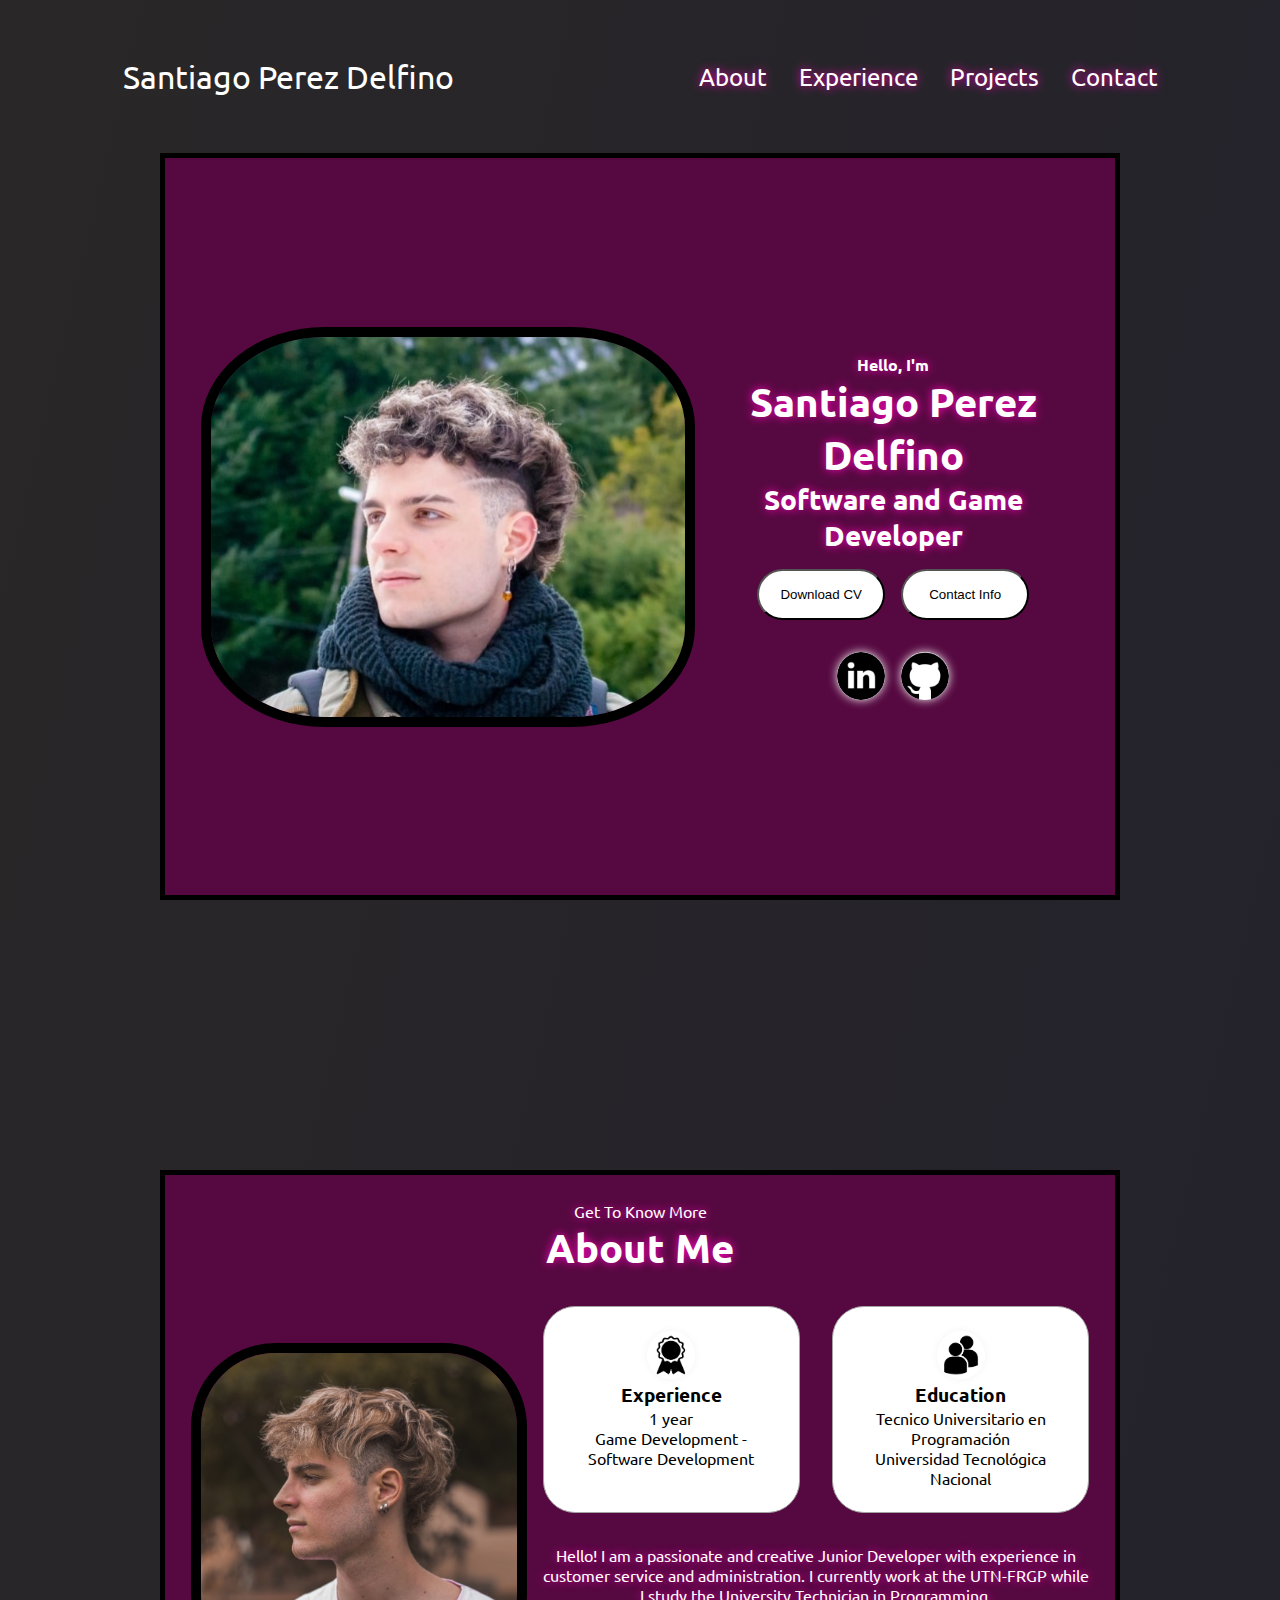
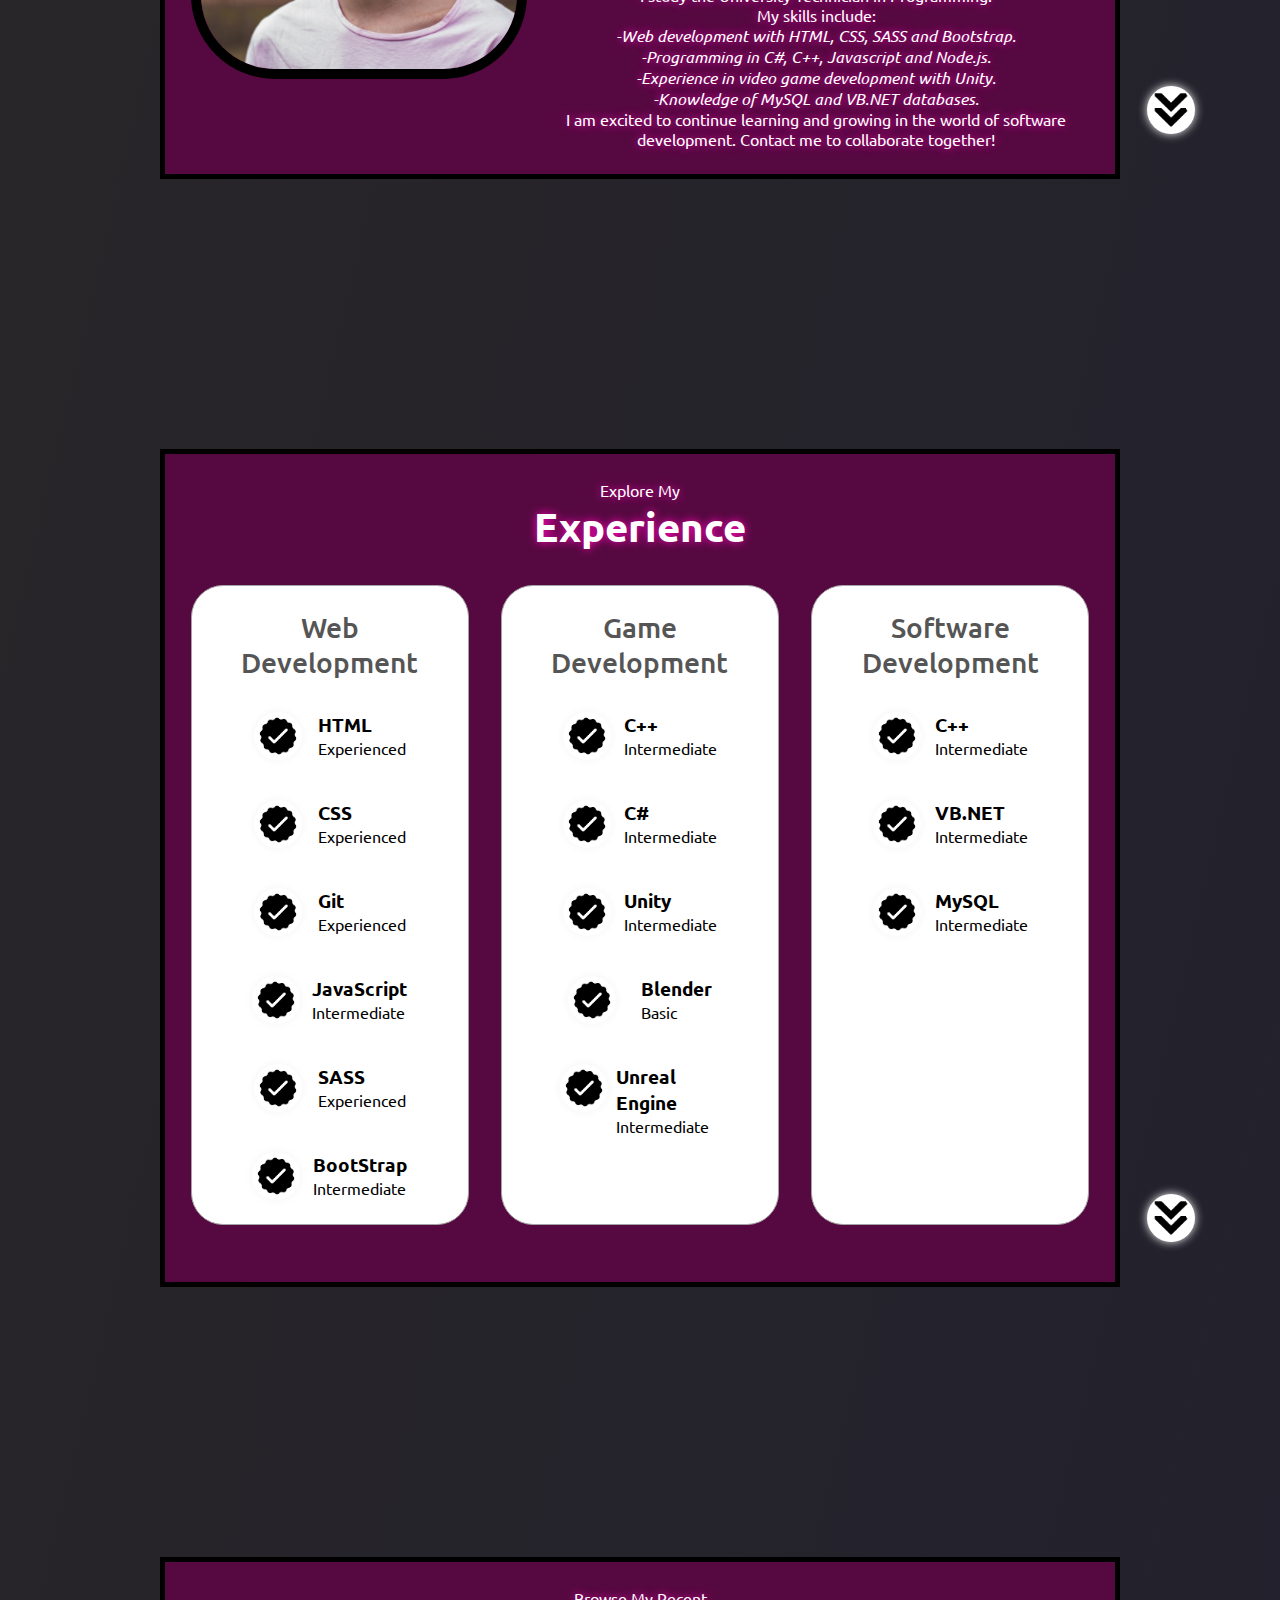
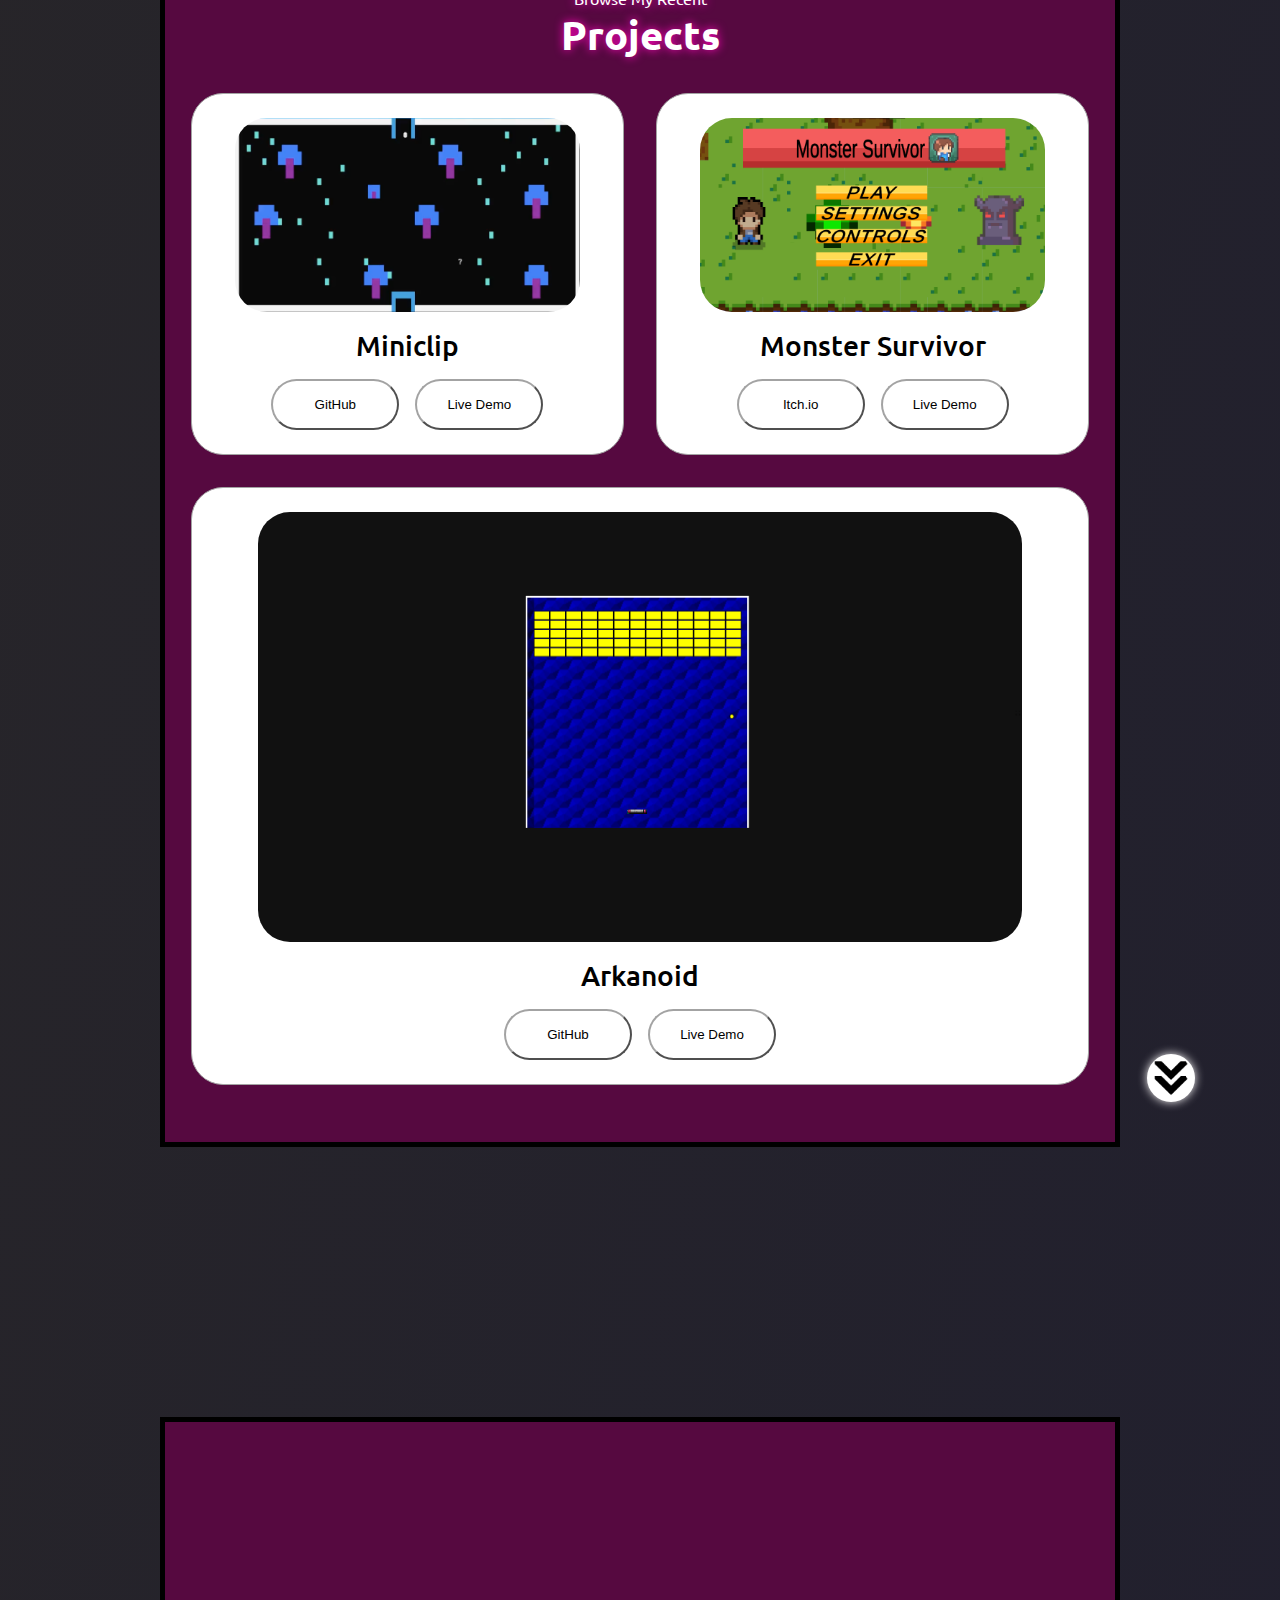
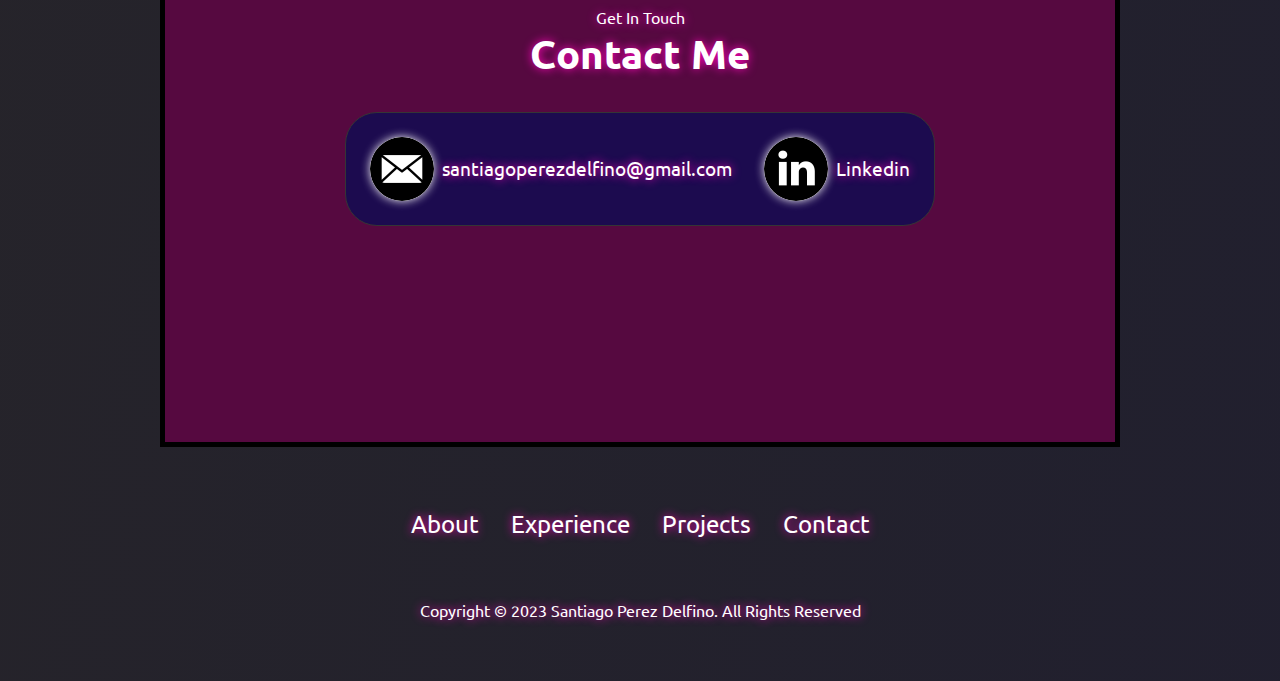
<file: index.html>
<!DOCTYPE html>
<html lang="en">
  <head>
    <meta charset="UTF-8" />
    <meta name="viewport" content="width=device-width, initial-scale=1.0" />
    <link rel="stylesheet" href="./css/styles.css" />
    <link rel="stylesheet" href="./css/mediaqueries.css" />

    <title>PortFolio p1luso</title>
  </head>
  <body>
    <nav id="desktop-nav">
      <div class="logo">Santiago Perez Delfino</div>
      <div>
        <ul class="nav-links">
          <li><a href="#about">About</a></li>
          <li><a href="#experience">Experience</a></li>
          <li><a href="#projects">Projects</a></li>
          <li><a href="#contact">Contact</a></li>
        </ul>
      </div>
    </nav>
    <nav id="hamburger-nav">
      <div class="logo">Santiago Perez Delfino</div>
      <div class="hamburger-menu">
        <div class="hamburger-icon" onclick="toggleMenu()">
          <span></span>
          <span></span>
          <span></span>
        </div>
        <div class="menu-links">
          <li><a href="#about" onclick="toggleMenu()">About</a></li>
          <li><a href="#experience" onclick="toggleMenu()">Experience</a></li>
          <li><a href="#projects" onclick="toggleMenu()">Projects</a></li>
          <li><a href="#contact" onclick="toggleMenu()">Contact</a></li>
        </div>
      </div>
    </nav>
    <section id="profile">
      <div class="section__pic-container">
        <img
          src="./assets/profile-pic.jpeg"
          alt="Santiago Perez Delfino profile-pic" class="photo"
        />
      </div>
      <div class="section__text">
        <p class="section__text__p1">Hello, I'm</p>
        <h1 class="tittle">Santiago Perez Delfino</h1>
        <p class="section__text__p2">Software and Game Developer</p>
        <div class="btn-container">
          <button
            class="btn btn-color-2"
            onclick="window.open('./assets/resume-example.pdf')"
          >
            Download CV
          </button>
          <button class="btn btn-color-1" onclick="location.href='./#contact'">
            Contact Info
          </button>
        </div>
        <div id="socials-container">
          <img
            src="./assets/linkedin.png"
            alt="My Linkedin Profile"
            class="icon icon-profile"
            onclick="location.href ='https://www.linkedin.com/in/santiago-perez-delfino-9485b8255/'"
          />

          <img
            src="./assets/github.png"
            alt="My github Profile"
            class="icon icon-profile"
            onclick="location.href ='https://github.com/p1luso'"
          />
        </div>
      </div>
    </section>
    <section id="about">
      <p class="section__text__p1 about-id">Get To Know More</p>
      <h1 class="tittle about-id">About Me</h1>
      <div class="section-container">
        <div class="section__pic-container">
          <img
            src="./assets/profile-pic-2.jpeg"
            alt="Profile picture"
            class="about-containers photo"
          />
        </div>
        <div class="about-details-containers">
          <div class="about-containers" id="about-container-id">
            <div class="details-container">
              <img
                src="./assets/experience.png"
                alt="Experience icon"
                class="icon"
              />
              <h3>Experience</h3>
              <p>1 year<br />Game Development - Software Development</p>
            </div>
            <div class="details-container">
              <img
                src="./assets/education.png"
                alt="Education icon"
                class="icon"
              />
              <h3>Education</h3>
              <p>
                Tecnico Universitario en Programación<br />Universidad
                Tecnológica Nacional
              </p>
            </div>
          </div>
          <div class="text-container">
            <p>
              Hello! I am a passionate and creative Junior Developer with experience in customer service and administration. I currently work at the UTN-FRGP while I study the University Technician in Programming.<br>

              My skills include: <br>

              <span class="align-txt">-Web development with HTML, CSS, SASS and Bootstrap.</span> <br>
              <span class="align-txt">-Programming in C#, C++, Javascript and Node.js.</span><br>
              <span class="align-txt">-Experience in video game development with Unity.</span><br>
              <span class="align-txt">-Knowledge of MySQL and VB.NET databases.</span><br>
              I am excited to continue learning and growing in the world of software development. Contact me to collaborate together!


            </p>
          </div>
        </div>
      </div>
      <img
        src="./assets/arrow.png"
        alt="Arrow icon"
        class="icon arrow"
        onclick="location.href='./#experience'"
      />
    </section>

    <section id="experience">
      <p class="section__text__p1">Explore My</p>
      <h1 class="tittle">Experience</h1>
      <div class="experience-details-container">
        <div class="about-containers">
          <div class="details-container">

            <h2 class="experience-sub-tittle">Web Development</h2>
            <div class="article-container">
              <article>
                <img
                  src="./assets/checkmark.png"
                  alt="Experience icon"
                  class="icon"
                />
                <div>
                  <h3>HTML</h3>
                  <p>Experienced</p>
                </div>
              </article>
              <article>
                <img
                  src="./assets/checkmark.png"
                  alt="Experience icon"
                  class="icon"
                />
                <div>
                  <h3>CSS</h3>
                  <p>Experienced</p>
                </div>
              </article>
              <article>
                <img
                  src="./assets/checkmark.png"
                  alt="Experience icon"
                  class="icon"
                />
                <div>
                  <h3>Git</h3>
                  <p>Experienced</p>
                </div>
              </article>
              <article>
                <img
                  src="./assets/checkmark.png"
                  alt="Experience icon"
                  class="icon"
                />
                <div>
                  <h3>JavaScript</h3>
                  <p>Intermediate</p>
                </div>
              </article>
              <article>
                <img
                  src="./assets/checkmark.png"
                  alt="Experience icon"
                  class="icon"
                />
                <div>
                  <h3>SASS</h3>
                  <p>Experienced</p>
                </div>
              </article>
              <article>
                <img
                  src="./assets/checkmark.png"
                  alt="Experience icon"
                  class="icon"
                />
                <div>
                  <h3>BootStrap</h3>
                  <p>Intermediate</p>
                </div>
              </article>
            </div>
          </div>
          <div class="details-container">
            <h2 class="experience-sub-tittle">Game Development</h2>
            <div class="article-container">
             
              
              <article>
                <img
                  src="./assets/checkmark.png"
                  alt="Experience icon"
                  class="icon"
                />
                <div>
                  <h3>C++</h3>
                  <p>Intermediate</p>
                </div>
              </article>
              <article>
                <img
                  src="./assets/checkmark.png"
                  alt="Experience icon"
                  class="icon"
                />
                <div>
                  <h3>C#</h3>
                  <p>Intermediate</p>
                </div>
              </article>
              <article>
                <img
                  src="./assets/checkmark.png"
                  alt="Experience icon"
                  class="icon"
                />
                <div>
                  <h3>Unity</h3>
                  <p>Intermediate</p>
                </div>
              </article>
              <article>
                <img
                  src="./assets/checkmark.png"
                  alt="Experience icon"
                  class="icon"
                />
                <div>
                  <h3>Blender</h3>
                  <p>Basic</p>
                </div>
              </article>
              <article>
                <img
                  src="./assets/checkmark.png"
                  alt="Experience icon"
                  class="icon"
                />
                <div>
                  <h3>Unreal Engine</h3>
                  <p>Intermediate</p>
                </div>
              </article>
             
            </div>
        </div>
         <div class="details-container">
  
              <h2 class="experience-sub-tittle">Software Development</h2>
              <div class="article-container">
                <article>
                  <img
                    src="./assets/checkmark.png"
                    alt="Experience icon"
                    class="icon"
                  />
                  <div>
                    <h3>C++</h3>
                    <p>Intermediate</p>
                  </div>
                </article>
                <article>
                    <img
                      src="./assets/checkmark.png"
                      alt="Experience icon"
                      class="icon"
                    />
                    <div>
                      <h3>VB.NET</h3>
                      <p>Intermediate</p>
                    </div>
                  </article>
                  <article>
                    <img
                      src="./assets/checkmark.png"
                      alt="Experience icon"
                      class="icon"
                    />
                    <div>
                      <h3>MySQL</h3>
                      <p>Intermediate</p>
                    </div>
                  </article>
                
               
              </div>
        </div>
      </div>
      <img
        src="./assets/arrow.png"
        alt="Arrow icon"
        class="icon arrow"
        onclick="location.href='./#projects'"
      />
    </section>

    <section id="projects">
        <p class="section__text__p1">Browse My Recent</p>
        <h1 class="tittle">Projects</h1>
        <div class="experience-details-container">
            <div class="about-containers">
            <div class="details-container color container">
                <div class="article-container">
                    <img src="./assets/project1.png" alt="Project 1" class="project-img">
                </div>
                <h2 class="experience-sub-tittle project-tittle">Miniclip</h2>
                <div class="btn-container">
                    <button class="btn btn-color-2 project-btn" onclick="location.href='https://github.com/'">
                        GitHub
                    </button>
                    <button class="btn btn-color-2 project-btn" onclick="location.href='https://www.linkedin.com/posts/santiago-perez-delfino-9485b8255_hola-red-les-quer%C3%ADa-compartir-mi-activity-7127795726570377216-sFl6?utm_source=share&utm_medium=member_desktop'">
                        Live Demo
                    </button>
                    

                </div>
            </div>
            <div class="details-container color container">
                <div class="article-container">
                    <img src="./assets/project2.png" alt="Project 2" class="project-img">
                </div>
                <h2 class="experience-sub-tittle project-tittle">Monster Survivor</h2>
                <div class="btn-container">
                    <button class="btn btn-color-2 project-btn" onclick="location.href='https://p1luso.itch.io/monster-survivor'">
                        Itch.io
                    </button>
                    <button class="btn btn-color-2 project-btn" onclick="location.href='https://www.linkedin.com/posts/santiago-perez-delfino-9485b8255_hola-ya-finalizado-el-proyecto-de-mi-curso-activity-7156417692856393729-vC1h?utm_source=share&utm_medium=member_desktop'">
                        Live Demo
                    </button>
                    

                </div>
            </div>
           <div class="details-container color container">
                <div class="article-container">
                    <img src="./assets/project3.png" alt="Arkanoid" class="project-img">
                </div>
                <h2 class="experience-sub-tittle project-tittle">Arkanoid</h2>
                <div class="btn-container">
                    <button class="btn btn-color-2 project-btn" onclick="location.href='https://github.com/p1luso/Arkanoid'">
                        GitHub
                    </button>
                    <button class="btn btn-color-2 project-btn" onclick="location.href='https://arkanoidpro.netlify.app/'">
                        Live Demo
                    </button>
                    

                </div>
            </div>
        </div>
        </div>
        <img
        src="./assets/arrow.png"
        alt="Arrow icon"
        class="icon arrow"
        onclick="location.href='./#contact'"
      />
    </section>

    <section id="contact">
        <p class="section__text__p1">Get In Touch</p>
        <h1 class="tittle">Contact Me</h1>
        <div class="contact-info-upper-container">
        <div class="contact-info-container">
            <img src="./assets/correo-electronico.png" alt="Email Icon" class="icon contact-icon email-icon">
            <p><a href="mailto:santiagoperezdelfino@gmail.com">santiagoperezdelfino@gmail.com</a></p>
        </div>
        <div class="contact-info-container">
            <img src="./assets/linkedin.png" alt="Linkedin Icon" class="icon contact-icon">
            <p><a href="https://www.linkedin.com/in/santiago-perez-delfino-9485b8255/">Linkedin</a></p>
        </div>
        </div>
    </section>

    <footer>
        <nav>
            <div class="nav-links-container">
                <ul class="nav-links">
                    <li><a href="#about">About</a></li>
                    <li><a href="#experience">Experience</a></li>
                    <li><a href="#projects">Projects</a></li>
                    <li><a href="#contact">Contact</a></li>
                  </ul>
            </div>
        </nav>
        <p>Copyright &#169; 2023 Santiago Perez Delfino. All Rights Reserved</p>
    </footer>
    <script src="./js/main.js"></script>
  </body>
</html>
</file>
<file: css/styles.css>
/* GENERAL */

@import url("https://fonts.googleapis.com/css2?family=Ubuntu:ital,wght@0,300;0,400;0,500;0,700;1,300;1,400;1,500;1,700&display=swap");

@keyframes gradientAnimation {
  0% {
    background-position: 0% 50%;
  }
  50% {
    background-position: 100% 50%;
  }
  100% {
    background-position: 0% 50%;
  }
}

@keyframes neon-border {
  0%{border: 2px solid #ff05bca9;
  box-shadow: 0px 0px 10px 0px #ff05bca9, inset 0px 0px 10px 0px #ff05bca9;}

  89%{border: 2px solid #ff05bca9;
    box-shadow: 0px 0px 5px 0px #ff05bca9, inset 0px 0px 10px 0px #ff05bca9;}

  90%{border: 2px solid transparent;
    box-shadow: none;}

  99%{border: 2px solid #ff05bca9;
    box-shadow: 0px 0px 5px 0px #ff05bca9, inset 0px 0px 10px 0px #ff05bca9;}

  100%{border: 2px solid transparent;
    box-shadow: none;}
}

@keyframes neon-border-pic {
  0%{border: 2px solid #000000a9;
  box-shadow: 0px 0px 10px 0px #000000a9, inset 0px 0px 10px 0px #ff05bca9;}

  89%{border: 2px solid #000000a9;
    box-shadow: 0px 0px 5px 0px #000000a9, inset 0px 0px 10px 0px #ff05bca9;}

  90%{border: 2px solid transparent;
    box-shadow: none;}

  99%{border: 2px solid #000000a9;
    box-shadow: 0px 0px 5px 0px #000000a9, inset 0px 0px 10px 0px #ff05bca9;}

  100%{border: 2px solid transparent;
    box-shadow: none;}
}


* {
  margin: 0;
  padding: 0;
}

body {
  font-family: "Ubuntu", sans-serif;
  background: linear-gradient(
    to bottom right,
    rgb(41, 39, 39),
    rgb(5, 5, 72),
    rgb(112, 6, 6)
  );
  background-size: 900% 900%;
  animation: gradientAnimation 5s in ease infinite;
  -moz-animation: gradientAnimation 5s ease infinite; /* Firefox */
  -webkit-animation: gradientAnimation 5s ease infinite; /* Safari y Chrome */
}

html {
  scroll-behavior: smooth;
}

.text-container p {
  color: rgb(255, 255, 255);
  text-shadow: 0px 0px 10px #ff05bc;
}

footer p{
  color:white;
  text-shadow: 0px 0px 10px #ff05bc;

}

/* TRANSITION */

a,
.btn {
  transition: all 300ms ease;
}

/* DESKTOP NAV */

nav,
.nav-links {
  display: flex;
}

nav {
  justify-content: space-around;
  align-items: center;
  height: 17vh;
}

.nav-links {
  gap: 2rem;
  list-style: none;
  font-size: 1.5rem;
  color: grey;
}

a {
  color: white;
  text-decoration: none;
  text-decoration-color: white;
  text-shadow: 0px 0px 10px #ff05bc;

}

a:hover {
  color: grey;
  text-decoration: underline;
  text-underline-offset: 0.5rem;
  text-decoration-color: rgb(181, 181, 181);
}

.logo {
  font-size: 2rem;
  color: white;
}

.logo:hover {
  cursor: default;
}

/* HAMBURGER MENU */

#hamburger-nav {
  display: none;
}

.hamburger-menu {
  position: relative;
  display: inline-block;
}

.hamburger-icon {
  display: flex;
  flex-direction: column;
  justify-content: space-between;
  height: 24px;
  width: 30px;
  cursor: pointer;
}

.hamburger-icon span {
  width: 100%;
  height: 2px;
  background-color: white;
  transition: all 0.3 ease-in-out;
}

.menu-links {
  position: absolute;
  top: 100%;
  right: 0%;
  background-color: white;
  width: fit-content;
  max-height: 0;
  overflow: hidden;
  transition: all 0.3 ease-in-out;
}

.menu-links a {
  display: block;
  padding: 10px;
  text-align: center;
  font-size: 1.5rem;
  color: black;
  text-decoration: none;
  transition: all 0.3 ease-in-out;
}

.menu-links li {
  list-style: none;
}

.menu-links.open {
  max-height: 300px;
}

.hamburger-icon.open span:first-child {
  transform: rotate(45deg) translate(10px, 5px);
}

.hamburger-icon.open span:nth-child(2) {
  opacity: 0;
}
.hamburger-icon.open span:last-child {
  transform: rotate(-45deg) translate(10px, -5px);
}

.hamburger-icon span:first-child {
  transform: none;
}

.hamburger-icon span:first-child {
  opacity: 1;
}

.hamburger-icon span:first-child {
  transform: none;
}

/* SECTIONS */
section {
  padding-top: 10vh;
  padding-left: 4vh;
  padding-right: 4vh;
  padding-bottom:10vh;
  height: fit-content;
  margin: 0 10rem;
  box-sizing: border-box;
  min-height: fit-content;
}

.section-container {
  display: flex;
}

/* PROFILE SECTION */

#profile {
  display: flex;
  justify-content: center;
  gap: 5rem;
  height: 80vh;
  background: rgb(86, 9, 64);
  border: 5px solid rgb(0, 0, 0);
  animation: neon-border infinite alternate 0.5413856409s ease-in-out;
}

.section__pic-container {
  display: flex;
  height: 400px;
  width: 400px;
  margin: auto 0;
}

.photo {
  border-radius: 25%;
  border: 10px solid rgb(0, 0, 0);
  animation: neon-border infinite alternate 0.8s ease-in-out;
}

.section__text {
  align-self: center;
  text-align: center;
  margin-left: 3%;
}

.section__text p {
  font-weight: 600;
  text-shadow: 0px 0px 10px #ff05bc;
}

.section__text__p1 {
  text-align: center;
  color:white;
  text-shadow: 0px 0px 10px #ff05bc;

}

.section__text__p2 {
  font-size: 1.75rem;
  margin-bottom: 1rem;
  color:white;
  text-shadow: 0px 0px 10px #ff05bc;

}


.tittle {
  font-size: 2.5rem;
  text-align: center;
  color:white;
  text-shadow: 0px 0px 10px #ff05bc;
  
}


#socials-container {
  display: flex;
  justify-content: center;
  margin-top: 1rem;
  gap: 1rem;
}

/* ICON */

.icon {
  cursor: pointer;
  height: 3rem;
  box-shadow: 0px 0px 10px #f6f4f5;
  border-radius: 50%;
  background-color: white;
}

.icon-profile{
  margin-top:1rem;

}

.icon {
  transition: transform 0.3s ease; /* Agrega una transición suave */
}

.icon:hover{
  transform: scale(1.2); /* Aumenta el tamaño del icono en un 20% al pasar el mouse por encima */
}

/* BUTTONS */

.btn-container {
  display: flex;
  justify-content: center;
  gap: 1rem;
  margin-top: 1rem;
}

.btn {
  font-weight: 300;
  transition: all 300ms ease;
  padding: 1rem;
  width: 8rem;
  border-radius: 2rem;
}

.btn-color-1,
.btn-color-2 {
  border: rgb(53, 53, 53) o.1rem solid;
  background-color: white;
}

.btn-color-1,
.btn-color-2:hover {
  cursor: pointer;
}

.btn-color-1,
.btn-color-2:hover {
  cursor: pointer;
  background: rgb(255, 255, 255);
  color: rgb(0, 0, 0);
}

.btn-color-1:hover {
  background: rgb(193, 21, 167);
}
.btn-color-2 {
  background: white;
}

.btn-color-2:hover {
  border: rgb(255, 255, 255) 0.1rem solid;
  background: rgb(193, 21, 167);
}

.btn-container {
  gap: 1rem;
}

/* ABOUT SECTION*/

#about {
  position: relative;
  margin-top: 30vh;
  background: rgb(86, 9, 64);
  border: 5px solid rgb(0, 0, 0);
  animation: neon-border infinite alternate 0.5413856409s ease-in-out;
}


.about-containers {
  gap: 2rem;
  margin-bottom: 2rem;
  margin-top: 2rem;
}

.about-details-containers {
  justify-content: center;
  flex-direction: column;
}

.about-containers,
.about-details-containers {
  display: flex;
}

.arrow {
  position: absolute;
  right: -5rem;
  bottom: 2.5rem;
  background-color: white;
}

.details-container {
  padding: 1.5rem;
  flex: 1;
  background: white;
  border-radius: 2rem;
  border: rgb(53, 53, 53) 0.1rem solid;
  border-color: rgb(163, 163, 163);
  text-align: center;
}

.section-container {
  gap: 1rem;
  height: 80%;
}

.section__pic-container {
  height: 400px;
  width: 400px;
  margin: auto 0;
}

.text-container{
  text-align: center;
}

.align-txt{
  font-style: oblique;
}

/* EXPERIENCE SECTION */

#experience {
  position: relative;
  margin-top: 30vh;
  background: rgb(86, 9, 64);
  border: 5px solid rgb(0, 0, 0);
  animation: neon-border infinite alternate 0.5413856409s ease-in-out;
}

.experience-sub-tittle {
  color: rgb(85, 85, 85);
  font-weight: 500;
  font-size: 1.75rem;
  margin-bottom: 2rem;
}

.experience-details-container {
  display: flex;
  justify-content: center;
  flex-direction: column;
}

.article-container {
  display: flex;
  text-align: initial;
  flex-wrap: wrap;
  flex-direction: row;
  gap: 2.5rem;
  justify-content: space-around;
}

article {
  display: flex;
  width: 10rem;
  justify-content: space-around;
  gap: 0.5rem;
}

article .icon {
  cursor: default;
}

/* PROJECTS */

#projects {
  position: relative;
  margin-top: 30vh;
  background: rgb(86, 9, 64);
  border: 5px solid rgb(0, 0, 0);
  animation: neon-border infinite alternate 0.5413856409s ease-in-out;
}

.color-container {
  border-color: rgb(163, 163, 163);
  background: rgb(250, 250, 250);
}

.project-img {
  border-radius: 2rem;
  width: 90%;
  height: 90%;
  aspect-ratio: 16/9;
}

.project-tittle {
  margin: 1rem;
  color: black;
}

.project-btn {
  border-color: rgb(163, 163, 163);
}



/* CONTACT */

#contact {
  display: flex;
  justify-content: center;
  flex-direction: column;
  height: 70vh;
  margin-top: 30vh;
  background: rgb(86, 9, 64);
  border: 5px solid rgb(0, 0, 0);
  animation: neon-border infinite alternate 0.5413856409s ease-in-out;
}

.contact-info-upper-container {
  display: flex;
  justify-content: center;
  border-radius: 2rem;
  border: rgb(53, 53, 53) 0.1rem solid;
  border-color: (163, 163, 163);
  background: rgb(28, 11, 79);
  margin: 2rem auto;
  padding: 0.5rem;
}

.contact-info-container {
  display: flex;
  align-items: center;
  justify-content: center;
  gap: 0.5rem;
  margin: 1rem;
}

.contact-info-container p {
  font-size: larger;
}

.contact-icon {
  cursor: default;
  height: 4rem;
}

/* FOOTTER */

footer {
  height: 26vh;
  margin: 0 1rem;
}

footer p {
  text-align: center;
}
</file>
<file: css/mediaqueries.css>
@media screen and (max-width: 1400px) {
  #profile {
    height: 83vh;
    margin-bottom: 6rem;
  }
  .about-containers {
    flex-wrap: wrap;
  }
  #experience{
    padding:2%;

  }
  #about{
    padding:2%;
  }
  #projects{
    padding:2%;

  }

  section,
  .section-container {
    height: fit-content;
  }

  
}

@media screen and (max-width: 1200px) {
  #desktop-nav {
    display: none;
  }

  #hamburger-nav {
    display: flex;
  }

  .experience-details-container{
    margin-top: 2rem;
  }
  
  .text-container p{
    padding-bottom:5rem;
  }

  #profile,
  .section-container {
    display: block;
  }
  .arrow {
    display: none;
  }

  section,
  .section-container {
    height: fit-content;
  }

  section {
    margin: 0 5%;
  }

  .section__pic-container {
    width: 275px;
    height: 275px;
    margin: 0 auto 2rem;
  }
 
  .about-containers {
    margin-top: 0;
  }
  #experience{
    padding:2%;

  }
  #about{
    padding:2%;
  }
  #projects{
    padding:2%;

  }

  .contact-info-container {
    margin: 0;
  }
  .contact-info-container p,
  .nav-links li a {
    font-size: 1rem;
    
  }

  #contact,
  footer {
    height: 40vh;
  }
}

@media screen and (max-width: 600px) {
  #contact,
  footer {
    height: 40vh;
  }

  #profile {
    height: 83vh;
    margin-bottom: 0;
  }
  article {
    font-size: 1rem;
  }
  footer nav {
    height: fit-content;
    margin-bottom: 2rem;
  }
  .about-containers,
  .contact-info-upper-container,
  .btn-container {
    flex-wrap: wrap;
  }
  .contact-info-container {
    margin: 0;
  }
  .contact-info-container p,
  .nav-links li a {
    font-size: 1rem;
  }
  .experience-sub-tittle {
    font-size: 1.25rem;
  }
  .logo {
    font-size: 1.5rem;
  }
  .nav-links {
    flex-direction: column;
    gap: 0.5rem;
    text-align: center;
  }
  .section__pic-container {
    width: auto;
    height: 46vw;
    justify-content: center;
  }
 
  .section__text__p2 {
    font-size: 1.25rem;
  }
  .tittle {
    font-size: 2rem;
  }
  .text-container {
    text-align: justify;
  }

  
}

@media screen and (max-width: 470px) {

  .contact-info-upper-container
  {
    margin:2rem 0.5rem;
  }
  .contact-info-container img{
    width: 4vh;
    height: 4vh;
  }

  .contact-info-container p{
    font-size: x-small;
  }

}


@media screen and (max-width: 350px) {

  .contact-info-container p{
    font-size: xx-small;
  }

}
</file>
